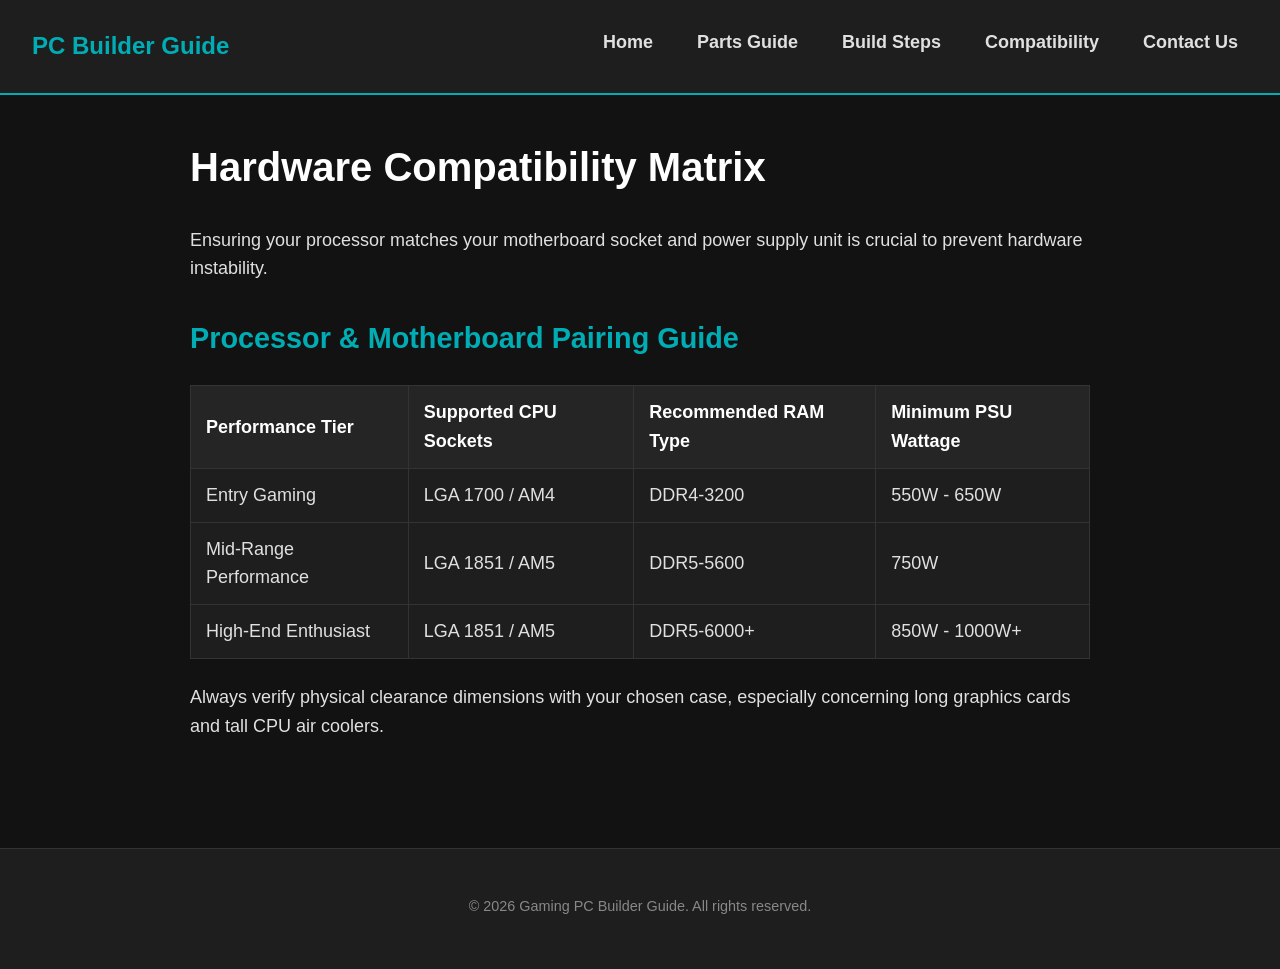
<file: compatibility.html>
<!DOCTYPE html>
<html lang="en">
<head>
    <meta charset="UTF-8">
    <meta name="viewport" content="width=device-width, initial-scale=1.0">
    <meta name="description" content="Check hardware tier pairings, socket standards, and power supply recommendations for your custom PC build.">
    <title>Compatibility | Gaming PC Builder Guide</title>
    <link rel="stylesheet" href="style.css">
</head>
<body>
    <header>
        <a href="index.html" class="logo">PC Builder Guide</a>
        <nav aria-label="Main Navigation">
            <ul>
                <li><a href="index.html">Home</a></li>
                <li><a href="parts.html">Parts Guide</a></li>
                <li><a href="build-guide.html">Build Steps</a></li>
                <li><a href="compatibility.html">Compatibility</a></li>
                <li><a href="contact.html">Contact Us</a></li>
            </ul>
        </nav>
    </header>

    <main>
        <h1>Hardware Compatibility Matrix</h1>
        <p>Ensuring your processor matches your motherboard socket and power supply unit is crucial to prevent hardware instability.</p>

        <h2>Processor & Motherboard Pairing Guide</h2>
        <table>
            <thead>
                <tr>
                    <th>Performance Tier</th>
                    <th>Supported CPU Sockets</th>
                    <th>Recommended RAM Type</th>
                    <th>Minimum PSU Wattage</th>
                </tr>
            </thead>
            <tbody>
                <tr>
                    <td>Entry Gaming</td>
                    <td>LGA 1700 / AM4</td>
                    <td>DDR4-3200</td>
                    <td>550W - 650W</td>
                </tr>
                <tr>
                    <td>Mid-Range Performance</td>
                    <td>LGA 1851 / AM5</td>
                    <td>DDR5-5600</td>
                    <td>750W</td>
                </tr>
                <tr>
                    <td>High-End Enthusiast</td>
                    <td>LGA 1851 / AM5</td>
                    <td>DDR5-6000+</td>
                    <td>850W - 1000W+</td>
                </tr>
            </tbody>
        </table>

        <p>Always verify physical clearance dimensions with your chosen case, especially concerning long graphics cards and tall CPU air coolers.</p>
    </main>

    <footer>
        <p>&copy; 2026 Gaming PC Builder Guide. All rights reserved.</p>
    </footer>
</body>
</html>
</file>
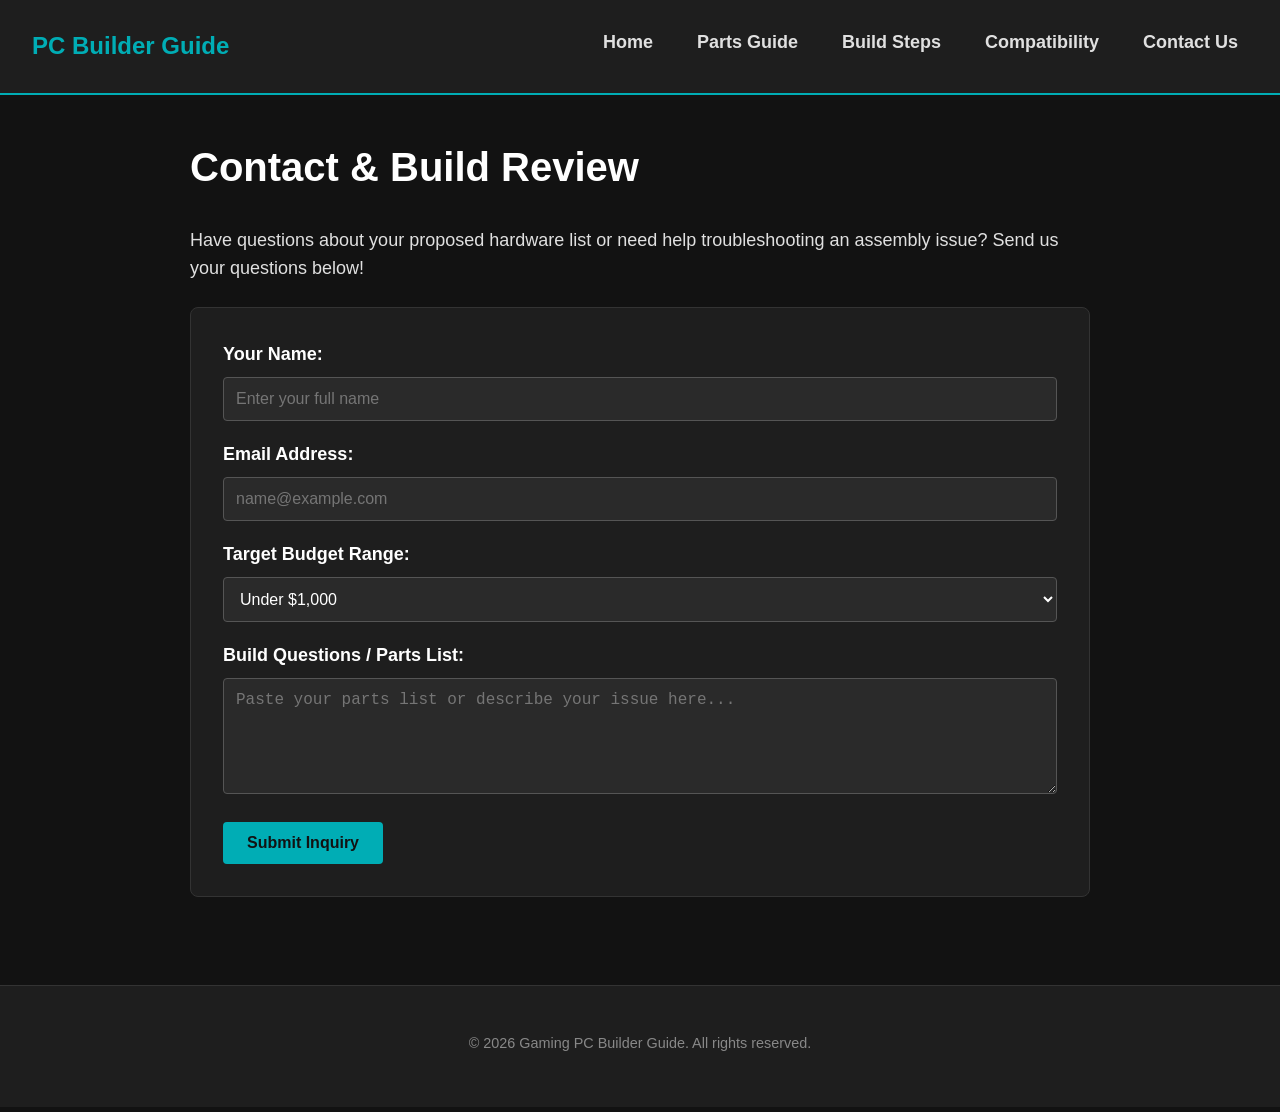
<file: contact.html>
<!DOCTYPE html>
<html lang="en">
<head>
    <meta charset="UTF-8">
    <meta name="viewport" content="width=device-width, initial-scale=1.0">
    <meta name="description" content="Contact our experts or submit your custom PC build plans for peer review and compatibility feedback.">
    <title>Contact | Gaming PC Builder Guide</title>
    <link rel="stylesheet" href="style.css">
</head>
<body>
    <header>
        <a href="index.html" class="logo">PC Builder Guide</a>
        <nav aria-label="Main Navigation">
            <ul>
                <li><a href="index.html">Home</a></li>
                <li><a href="parts.html">Parts Guide</a></li>
                <li><a href="build-guide.html">Build Steps</a></li>
                <li><a href="compatibility.html">Compatibility</a></li>
                <li><a href="contact.html">Contact Us</a></li>
            </ul>
        </nav>
    </header>

    <main>
        <h1>Contact & Build Review</h1>
        <p>Have questions about your proposed hardware list or need help troubleshooting an assembly issue? Send us your questions below!</p>

        <!-- Required HTML Form Element with script/processing feedback -->
        <form action="#" method="POST" id="contactForm">
            <label for="name">Your Name:</label>
            <input type="text" id="name" name="name" required placeholder="Enter your full name">

            <label for="email">Email Address:</label>
            <input type="email" id="email" name="email" required placeholder="name@example.com">

            <label for="budget">Target Budget Range:</label>
            <select id="budget" name="budget">
                <option value="under1000">Under $1,000</option>
                <option value="1000-1500">$1,000 - $1,500</option>
                <option value="1500plus">$1,500+</option>
            </select>

            <label for="message">Build Questions / Parts List:</label>
            <textarea id="message" name="message" rows="5" required placeholder="Paste your parts list or describe your issue here..."></textarea>

            <button type="submit">Submit Inquiry</button>
            
            <div id="successMessage" class="success-msg">
                Thank you! Your build inquiry has been successfully submitted. We will review your parts list and respond shortly.
            </div>
        </form>
    </main>

    <footer>
        <p>&copy; 2026 Gaming PC Builder Guide. All rights reserved.</p>
    </footer>

    <script>
        // Simple form validation handler to show success message on submit
        document.getElementById('contactForm').addEventListener('submit', function(e) {
            e.preventDefault();
            document.getElementById('successMessage').style.display = 'block';
            this.reset();
        });
    </script>
</body>
</html>
</file>
<file: style.css>
/* ==========================================
   Gaming PC Builder Guide - Global Stylesheet
   ========================================== */

:root {
  --bg-color: #121212;
  --card-bg: #1e1e1e;
  --text-color: #e0e0e0;
  --heading-color: #ffffff;
  --accent-color: #00adb5;
  --accent-hover: #00fff5;
  --border-color: #333333;
}

body {
  font-family: Arial, sans-serif;
  font-size: 18px; /* Exceeds 16px minimum requirement */
  line-height: 1.6; /* Exceeds 1.5 line spacing requirement */
  background-color: var(--bg-color);
  color: var(--text-color);
  margin: 0;
  padding: 0;
}

header {
  background: var(--card-bg);
  padding: 1rem 2rem;
  display: flex;
  justify-content: space-between;
  align-items: center;
  border-bottom: 2px solid var(--accent-color);
  flex-wrap: wrap;
}

.logo {
  font-size: 24px;
  font-weight: bold;
  color: var(--accent-color);
  text-decoration: none;
}

nav ul {
  list-style: none;
  display: flex;
  gap: 1.5rem;
  margin: 0;
  padding: 0;
  flex-wrap: wrap;
}

nav a {
  color: var(--text-color);
  text-decoration: none;
  font-weight: bold;
  padding: 12px 10px; /* Meets 46px mobile touch target height */
  display: inline-block;
}

nav a:hover, nav a:focus {
  color: var(--accent-hover);
  text-decoration: underline;
}

main {
  padding: 2.5rem 2rem;
  max-width: 900px;
  margin: auto;
}

h1 {
  font-size: 2.5rem;
  color: var(--heading-color);
  margin-top: 0;
}

h2 {
  font-size: 1.8rem;
  color: var(--accent-color);
  margin-top: 2rem;
}

p {
  margin-bottom: 1.2rem;
}

ul, ol {
  margin-bottom: 1.2rem;
  padding-left: 2rem;
}

li {
  margin-bottom: 0.5rem;
}

table {
  width: 100%;
  border-collapse: collapse;
  margin: 1.5rem 0;
  background: var(--card-bg);
}

th, td {
  padding: 12px 15px;
  border: 1px solid var(--border-color);
  text-align: left;
}

th {
  background-color: #252525;
  color: var(--heading-color);
}

form {
  background: var(--card-bg);
  padding: 2rem;
  border-radius: 8px;
  border: 1px solid var(--border-color);
  margin-top: 1.5rem;
}

label {
  display: block;
  margin-bottom: 0.5rem;
  font-weight: bold;
  color: var(--heading-color);
}

input, select, textarea {
  width: 100%;
  padding: 12px;
  margin-bottom: 1.2rem;
  background: #2a2a2a;
  border: 1px solid #555;
  color: #fff;
  border-radius: 4px;
  box-sizing: border-box;
  font-size: 1rem;
}

input:focus, select:focus, textarea:focus {
  outline: 2px solid var(--accent-color);
  border-color: transparent;
}

button[type="submit"] {
  background: var(--accent-color);
  color: #121212;
  font-weight: bold;
  padding: 12px 24px;
  border: none;
  cursor: pointer;
  border-radius: 4px;
  font-size: 1rem;
}

button[type="submit"]:hover {
  background: var(--accent-hover);
}

.success-msg {
  background-color: #1b3b2b;
  border: 1px solid #2e7d32;
  color: #a3e4d7;
  padding: 1rem;
  border-radius: 4px;
  margin-top: 1rem;
  display: none; /* Activated via JS or states */
}

img {
  max-width: 100%;
  height: auto;
  border-radius: 6px;
  margin: 1rem 0;
}

footer {
  text-align: center;
  padding: 2rem;
  background: var(--card-bg);
  margin-top: 3rem;
  font-size: 0.9rem;
  color: #888;
  border-top: 1px solid var(--border-color);
}
</file>
